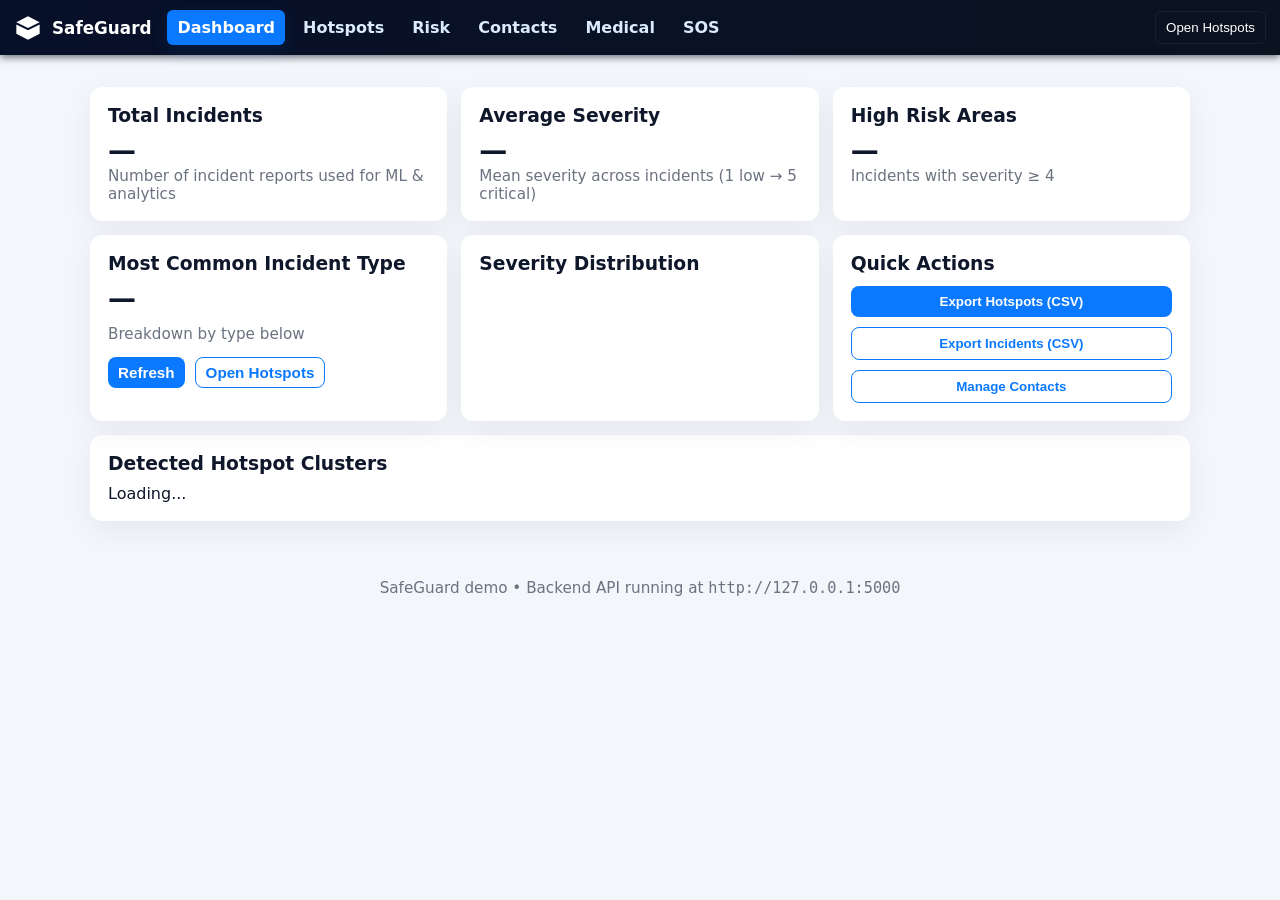
<file: frontend/index.html>
<!doctype html>
<html lang="en">
<head>
  <meta charset="utf-8" />
  <title>SafeGuard — Dashboard</title>
  <meta name="viewport" content="width=device-width,initial-scale=1" />
  <style>
    :root{font-family:system-ui,Segoe UI,Roboto,Arial}
    body{margin:0;background:#f3f6fb;color:#0f172a}

    /* NAVBAR */
    .app-header{
      display:flex;align-items:center;gap:16px;padding:10px 14px;
      background:linear-gradient(90deg,#071029,#0b1220);color:#fff;
      box-shadow:0 2px 8px rgba(2,6,23,0.6);
    }
    .brand{display:flex;align-items:center;gap:10px;cursor:pointer}
    .brand img{width:28px;height:28px;border-radius:4px}
    .brand .title{font-weight:700;font-size:1.05rem}
    .navlinks{display:flex;gap:8px;align-items:center}
    .navlinks a{color:#dbeafe;text-decoration:none;padding:8px 10px;border-radius:6px;font-weight:600}
    .navlinks a:hover{background:rgba(255,255,255,0.04)}
    .navlinks a.active{background:#0b79ff;color:#fff;box-shadow:0 6px 18px rgba(11,121,255,0.12)}
    .right-controls{margin-left:auto}
    .nav-btn{background:transparent;border:1px solid rgba(255,255,255,0.06);color:#fff;padding:8px 10px;border-radius:6px;cursor:pointer}
    @media(max-width:820px){ .navlinks{display:none} }

    /* LAYOUT */
    main{max-width:1100px;margin:20px auto;padding:12px}
    .grid{display:grid;grid-template-columns:repeat(3,1fr);gap:14px}
    @media(max-width:980px){ .grid{grid-template-columns:repeat(2,1fr)} }
    @media(max-width:640px){ .grid{grid-template-columns:1fr} }

    .card{
      background:#fff;padding:18px;border-radius:12px;box-shadow:0 10px 30px rgba(2,6,23,0.06);
    }
    .card h3{margin:0 0 8px 0}
    .stat{font-size:28px;font-weight:800;margin-top:6px}
    .muted{color:#6b7280;font-size:0.95rem}
    .list-item{display:flex;justify-content:space-between;gap:12px;padding:10px;border-radius:8px;border:1px solid #eef2ff;margin-top:10px;align-items:center}

    .btn{
      padding:8px 12px;border-radius:8px;border:0;background:#0b79ff;
      color:#fff;cursor:pointer;font-weight:700
    }
    .ghost{
      background:transparent;border:1px solid #0b79ff;color:#0b79ff
    }
    .small{padding:6px 10px;font-size:0.95rem}

    footer{max-width:1100px;margin:18px auto;padding:12px;text-align:center;color:#6b7280;font-size:0.95rem}
  </style>
</head>
<body>

  <!-- NAVBAR -->
  <header class="app-header">
    <div class="brand" id="brand">
      <img src="data:image/svg+xml;utf8,
      <svg xmlns='http://www.w3.org/2000/svg' width='28' height='28' viewBox='0 0 24 24'>
        <path fill='%23ffffff' d='M12 2L2 7l10 5 10-5-10-5zm0 12l-10-5v8l10 5 10-5v-8l-10 5z'/>
      </svg>" alt="logo"/>
      <span class="title">SafeGuard</span>
    </div>

    <nav class="navlinks">
      <a href="index.html" data-nav="index">Dashboard</a>
      <a href="hotspots.html" data-nav="hotspots">Hotspots</a>
      <a href="risk.html" data-nav="risk">Risk</a>
      <a href="contacts.html" data-nav="contacts">Contacts</a>
      <a href="medical.html" data-nav="medical">Medical</a>
      <a href="sos.html" data-nav="sos">SOS</a>
    </nav>

    <div class="right-controls">
      <button id="open-map" class="nav-btn">Open Hotspots</button>
    </div>
  </header>

  <main>

    <!-- SUMMARY GRID -->
    <div class="grid" style="margin-bottom:14px">
      <div class="card">
        <h3>Total Incidents</h3>
        <div class="stat" id="total-incidents">—</div>
        <div class="muted">Number of incident reports used for ML & analytics</div>
      </div>

      <div class="card">
        <h3>Average Severity</h3>
        <div class="stat" id="avg-severity">—</div>
        <div class="muted">Mean severity across incidents (1 low → 5 critical)</div>
      </div>

      <div class="card">
        <h3>High Risk Areas</h3>
        <div class="stat" id="high-risk-count">—</div>
        <div class="muted">Incidents with severity ≥ 4</div>
      </div>
    </div>

    <!-- MOST COMMON TYPE -->
    <div class="grid" style="margin-bottom:14px">
      <div class="card">

        <h3>Most Common Incident Type</h3>

        <div style="margin-bottom:14px;">
          <div id="most-common" class="stat" style="margin-bottom:10px;">—</div>
          <div class="muted" style="margin-bottom:14px;">Breakdown by type below</div>

          <!-- FIXED BUTTON ALIGNMENT -->
          <div style="display:flex;gap:10px;flex-wrap:wrap;">
            <button id="refresh-btn" class="btn small">Refresh</button>
            <button id="hotspots-btn" class="btn ghost small">Open Hotspots</button>
          </div>
        </div>

        <div id="type-list" style="margin-top:12px"></div>
      </div>

      <!-- SEVERITY -->
      <div class="card">
        <h3>Severity Distribution</h3>
        <div id="severity-list" style="margin-top:12px"></div>
      </div>

      <!-- QUICK ACTIONS -->
      <div class="card">
        <h3>Quick Actions</h3>
        <div style="display:flex;flex-direction:column;gap:10px;margin-top:12px">
          <button id="export-hotspots" class="btn">Export Hotspots (CSV)</button>
          <button id="export-incidents" class="btn ghost">Export Incidents (CSV)</button>
          <button id="goto-contacts" class="btn ghost">Manage Contacts</button>
        </div>
      </div>
    </div>

    <!-- HOTSPOT SAMPLE -->
    <div class="card" style="margin-bottom:14px">
      <h3>Detected Hotspot Clusters</h3>
      <div id="clusters-list" style="margin-top:10px">Loading...</div>
    </div>

  </main>

  <footer>
    SafeGuard demo • Backend API running at <code>http://127.0.0.1:5000</code>
  </footer>

<script>
  const API_BASE = 'http://127.0.0.1:5000';

  /* NAVBAR AUTO-HIGHLIGHT */
  (function(){
    const path = location.pathname.split('/').pop() || 'index.html';
    const mapping = {
      'index.html':'index','':'index',
      'hotspots.html':'hotspots',
      'risk.html':'risk',
      'contacts.html':'contacts',
      'medical.html':'medical',
      'sos.html':'sos'
    };
    const navKey = mapping[path.toLowerCase()] || 'index';

    document.querySelectorAll('.navlinks a').forEach(a=>{
      if(a.dataset.nav === navKey) a.classList.add('active');
    });
  })();

  /* ----------- LOAD SUMMARY DATA ----------- */
  async function loadOverview(){
    try{
      const res = await fetch(API_BASE + '/api/analytics/overview');
      const data = await res.json();

      document.getElementById('total-incidents').textContent = data.total_incidents ?? 0;
      document.getElementById('avg-severity').textContent = (data.average_severity ?? 0).toFixed(2);
      document.getElementById('high-risk-count').textContent = data.high_risk_count ?? 0;
      document.getElementById('most-common').textContent = (data.most_common_type ?? '—').toUpperCase();

      /* TYPE LIST */
      const typeList = document.getElementById('type-list');
      typeList.innerHTML = '';
      const typeDist = data.type_distribution || {};
      Object.keys(typeDist).sort((a,b)=> typeDist[b]-typeDist[a]).forEach(t=>{
        const el = document.createElement('div');
        el.className = 'list-item';
        el.innerHTML = `<div><strong>${t}</strong><div class="muted">${typeDist[t]} reports</div></div>
                        <div class="muted">${((typeDist[t]/(data.total_incidents||1))*100).toFixed(1)}%</div>`;
        typeList.appendChild(el);
      });

      /* SEVERITY LIST */
      const sevList = document.getElementById('severity-list');
      sevList.innerHTML = '';
      const sevDist = data.severity_distribution || {};
      [1,2,3,4,5].forEach(s=>{
        const count = sevDist[s] ?? 0;
        const el = document.createElement('div');
        el.className = 'list-item';
        el.innerHTML = `<div><strong>Level ${s}</strong><div class="muted">${count} reports</div></div>
                        <div class="muted">${((count/(data.total_incidents||1))*100).toFixed(1)}%</div>`;
        sevList.appendChild(el);
      });

    }catch(err){
      console.error(err);
    }
  }

  /* ----------- LOAD HOTSPOT SAMPLE ----------- */
  async function loadClusters(){
    try{
      const res = await fetch(API_BASE + '/api/analytics/hotspots');
      const data = await res.json();
      const list = document.getElementById('clusters-list');
      list.innerHTML = '';

      if(!data.hotspots || data.hotspots.length === 0){
        list.innerHTML = '<div class="muted">No clusters detected</div>';
        return;
      }

      data.hotspots.slice(0,6).forEach(h=>{
        const div = document.createElement('div');
        div.className = 'list-item';
        div.innerHTML = `<div><strong>Cluster #${h.cluster_id}</strong>
            <div class="muted">${h.most_common_type} • severity ${h.average_severity}</div>
          </div>
          <div><button class="btn small" onclick="location.href='hotspots.html'">View</button></div>`;
        list.appendChild(div);
      });

    }catch(err){
      console.error(err);
    }
  }

  /* BUTTON HANDLERS */
  document.getElementById('refresh-btn').addEventListener('click', ()=>{
    loadOverview(); loadClusters();
  });
  document.getElementById('hotspots-btn').addEventListener('click', ()=> location.href='hotspots.html');
  document.getElementById('goto-contacts').addEventListener('click', ()=> location.href='contacts.html');
  document.getElementById('open-map').addEventListener('click', ()=> location.href='hotspots.html');

  /* LOAD DATA ON START */
  loadOverview();
  loadClusters();
</script>
</body>
</html>
</file>
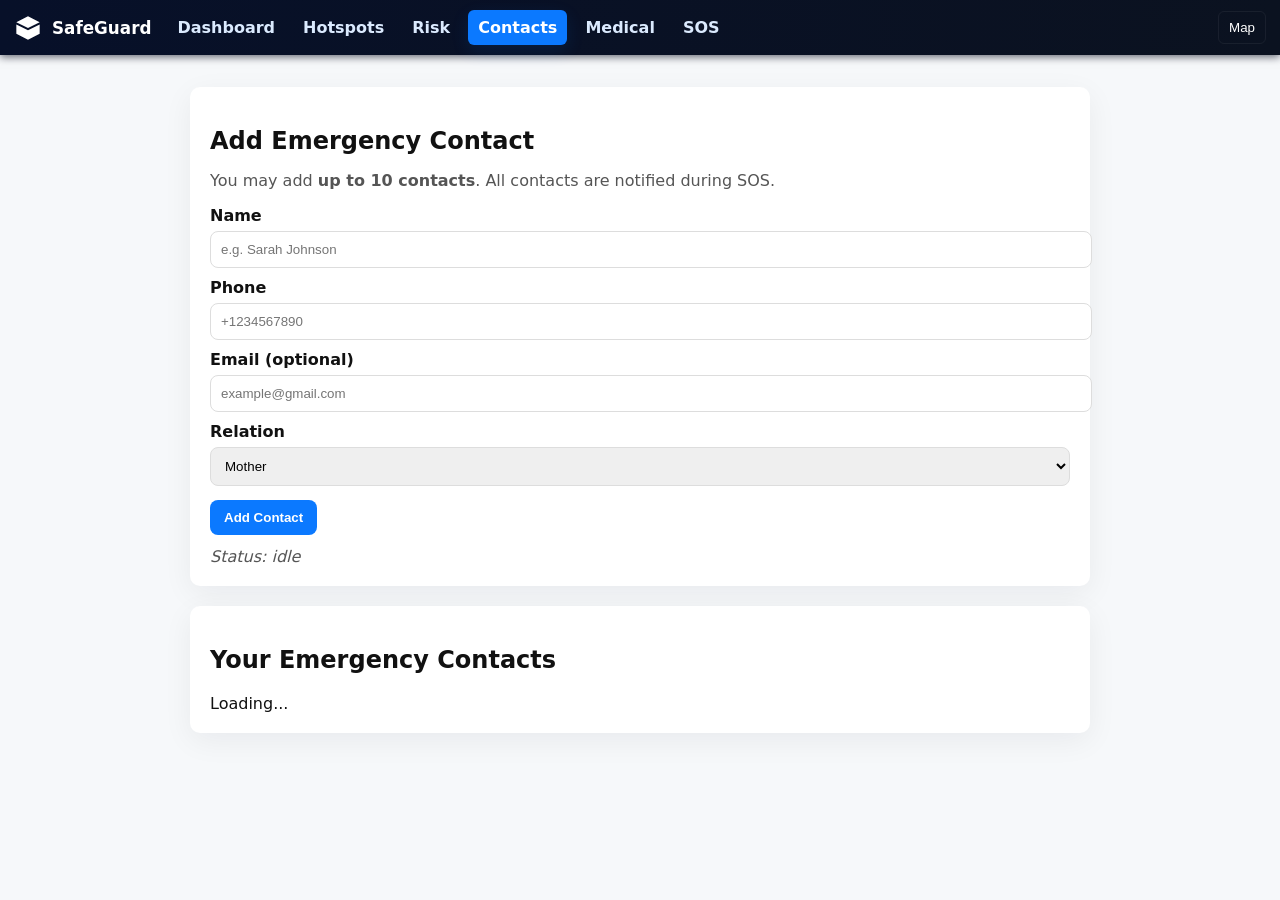
<file: frontend/contacts.html>
<!doctype html>
<html lang="en">
<head>
  <meta charset="utf-8" />
  <title>SafeGuard — Emergency Contacts</title>
  <meta name="viewport" content="width=device-width,initial-scale=1" />

  <style>
    :root{font-family:system-ui,Segoe UI,Roboto,Arial;}

    body{margin:0;background:#f6f8fa;color:#111}

    /* NAVBAR */
    .app-header{
      display:flex;align-items:center;gap:16px;padding:10px 14px;
      background:linear-gradient(90deg,#071029,#0b1220);color:#fff;
      box-shadow:0 2px 8px rgba(2,6,23,0.6);
    }
    .app-header .brand{display:flex;align-items:center;gap:10px;cursor:pointer;}
    .app-header .brand img{width:28px;height:28px;border-radius:4px}
    .app-header .brand .title{font-weight:700;font-size:1.05rem}
    .navlinks{display:flex;gap:8px;align-items:center}
    .navlinks a{color:#dbeafe;text-decoration:none;padding:8px 10px;
      border-radius:6px;font-weight:600}
    .navlinks a:hover{background:rgba(255,255,255,0.04)}
    .navlinks a.active{background:#0b79ff;color:#fff;
      box-shadow:0 6px 18px rgba(11,121,255,0.12)}
    .right-controls{margin-left:auto}
    .nav-btn{background:transparent;border:1px solid rgba(255,255,255,0.06);
      color:#fff;padding:8px 10px;border-radius:6px;cursor:pointer}
    @media(max-width:820px){ .navlinks{display:none} }

    /* PAGE STYLING */
    main{max-width:900px;margin:20px auto;padding:12px}
    .card{
      background:#fff;padding:20px;border-radius:10px;
      box-shadow:0 8px 30px rgba(15,23,42,0.06);margin-bottom:20px;
    }
    label{font-weight:700;margin-top:10px;display:block}
    input,select{
      width:100%;padding:10px;margin-top:6px;border-radius:8px;
      border:1px solid #ddd;
    }
    .btn{
      padding:10px 14px;border-radius:8px;border:0;background:#0b79ff;
      color:#fff;font-weight:700;cursor:pointer;margin-top:14px;
    }
    .btn.delete{
      background:#e11d48;
      margin:0;padding:6px 10px;font-size:0.82rem;border-radius:6px;
    }
    .contact-box{
      padding:12px;border:1px solid #ddd;border-radius:10px;
      margin-top:10px;background:#fafafa;
      display:flex;justify-content:space-between;align-items:center;
    }
    .contact-info{font-size:0.95rem}
    #status{margin-top:12px;color:#555;font-style:italic}
  </style>
</head>
<body>

  <!-- NAVBAR -->
  <header class="app-header">
    <div class="brand" id="brand">
      <img src="data:image/svg+xml;utf8,
      <svg xmlns='http://www.w3.org/2000/svg' width='28' height='28'
      viewBox='0 0 24 24'><path fill='%23ffffff'
      d='M12 2L2 7l10 5 10-5-10-5zm0 12l-10-5v8l10 5
      10-5v-8l-10 5z'/></svg>">
      <span class="title">SafeGuard</span>
    </div>

    <nav class="navlinks">
      <a href="index.html" data-nav="index">Dashboard</a>
      <a href="hotspots.html" data-nav="hotspots">Hotspots</a>
      <a href="risk.html" data-nav="risk">Risk</a>
      <a href="contacts.html" data-nav="contacts">Contacts</a>
      <a href="medical.html" data-nav="medical">Medical</a>
      <a href="sos.html" data-nav="sos">SOS</a>
    </nav>

    <div class="right-controls">
      <button id="open-map" class="nav-btn">Map</button>
    </div>
  </header>

  <main>
    <div class="card">
      <h2>Add Emergency Contact</h2>
      <p style="color:#555;margin-top:-4px">
        You may add <strong>up to 10 contacts</strong>. All contacts are notified during SOS.
      </p>

      <label>Name</label>
      <input id="cname" placeholder="e.g. Sarah Johnson"/>

      <label>Phone</label>
      <input id="cphone" placeholder="+1234567890"/>

      <label>Email (optional)</label>
      <input id="cemail" placeholder="example@gmail.com"/>

      <label>Relation</label>
      <select id="crelation">
        <option>Mother</option><option>Father</option>
        <option>Friend</option><option>Sibling</option>
        <option>Colleague</option><option>Other</option>
      </select>

      <button class="btn" id="add-btn">Add Contact</button>
      <div id="status">Status: idle</div>
    </div>

    <!-- Contact List -->
    <div class="card">
      <h2>Your Emergency Contacts</h2>
      <div id="list"></div>
    </div>
  </main>

  <script>
    const API_BASE = "http://127.0.0.1:5000";

    /* NAVBAR SCRIPT */
    (function(){
      const page = location.pathname.split('/').pop() || 'contacts.html';
      const map = {
        "index.html":"index","":"index",
        "hotspots.html":"hotspots","risk.html":"risk",
        "contacts.html":"contacts","medical.html":"medical","sos.html":"sos"
      };
      const active = map[page.toLowerCase()] || "contacts";
      document.querySelectorAll('.navlinks a').forEach(a=>{
        if(a.dataset.nav === active) a.classList.add('active');
      });
      document.getElementById('open-map').onclick =
        ()=> location.href="hotspots.html";
      document.getElementById('brand').onclick = ()=>{
        const nav = document.querySelector('.navlinks');
        nav.style.display = (getComputedStyle(nav).display==="none") ? "flex":"none";
      };
    })();

    const listBox = document.getElementById("list");
    const status = msg => document.getElementById("status").textContent = "Status: " + msg;

    /* Load contacts */
    async function loadContacts(){
      listBox.innerHTML = "Loading...";
      let res = await fetch(API_BASE + "/api/contacts");
      let data = await res.json();

      if(!Array.isArray(data) || data.length === 0){
        listBox.innerHTML = "<p style='color:#555'>No contacts added yet.</p>";
        return;
      }

      listBox.innerHTML = "";
      data.forEach(c=>{
        const box = document.createElement("div");
        box.className = "contact-box";
        box.innerHTML = `
          <div class="contact-info">
            <b>${c.name}</b><br>
            ${c.phone} — ${c.relation}<br>
            <small>${c.email || ""}</small>
          </div>
          <button class="btn delete" onclick="delContact(${c.id})">Delete</button>
        `;
        listBox.appendChild(box);
      });
    }

    /* Add contact */
    document.getElementById("add-btn").onclick = async ()=>{
      const name = document.getElementById("cname").value.trim();
      const phone = document.getElementById("cphone").value.trim();
      const email = document.getElementById("cemail").value.trim();
      const relation = document.getElementById("crelation").value;

      if(!name || !phone){
        status("Name & phone required");
        return;
      }

      status("Adding...");
      let res = await fetch(API_BASE + "/api/contacts", {
        method:"POST",
        headers:{ "Content-Type":"application/json" },
        body: JSON.stringify({name,phone,email,relation})
      });

      if(res.ok){
        status("Added!");
        loadContacts();
      } else {
        let t = await res.text();
        status("Error: " + t);
      }
    };

    /* Delete */
    async function delContact(id){
      if(!confirm("Delete contact?")) return;
      status("Deleting...");
      let res = await fetch(API_BASE+"/api/contacts/"+id,{method:"DELETE"});
      if(res.ok){
        status("Deleted");
        loadContacts();
      } else {
        status("Error deleting");
      }
    }
    window.delContact = delContact;

    loadContacts();
  </script>

</body>
</html>
</file>
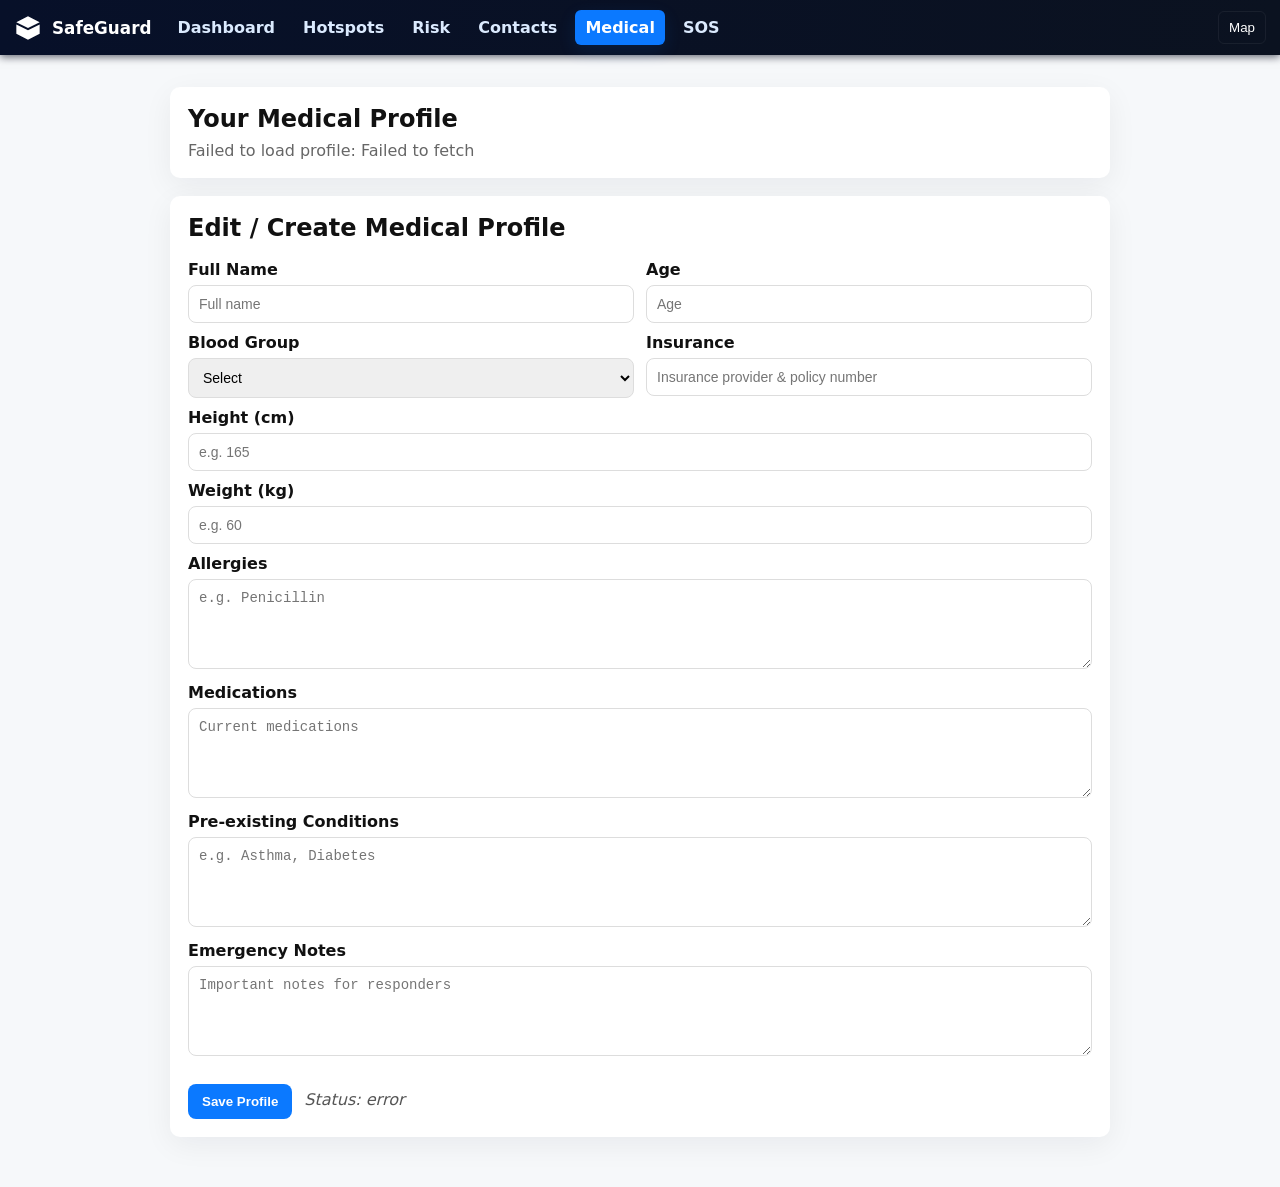
<file: frontend/medical.html>
<!doctype html>
<html lang="en">
<head>
  <meta charset="utf-8" />
  <title>SafeGuard — Medical Profile</title>
  <meta name="viewport" content="width=device-width,initial-scale=1" />
  <style>
    :root{font-family:system-ui,Segoe UI,Roboto,Arial;}

    body{margin:0;background:#f6f8fa;color:#111}

    /* NAVBAR (consistent with other pages) */
    .app-header{
      display:flex;align-items:center;gap:16px;padding:10px 14px;
      background:linear-gradient(90deg,#071029,#0b1220);color:#fff;
      box-shadow:0 2px 8px rgba(2,6,23,0.6);
    }
    .app-header .brand{display:flex;align-items:center;gap:10px;cursor:pointer;}
    .app-header .brand img{width:28px;height:28px;border-radius:4px}
    .app-header .brand .title{font-weight:700;font-size:1.05rem}
    .navlinks{display:flex;gap:8px;align-items:center}
    .navlinks a{color:#dbeafe;text-decoration:none;padding:8px 10px;border-radius:6px;font-weight:600}
    .navlinks a:hover{background:rgba(255,255,255,0.04)}
    .navlinks a.active{background:#0b79ff;color:#fff;box-shadow:0 6px 18px rgba(11,121,255,0.12)}
    .right-controls{margin-left:auto}
    .nav-btn{background:transparent;border:1px solid rgba(255,255,255,0.06);color:#fff;padding:8px 10px;border-radius:6px;cursor:pointer}
    @media(max-width:820px){ .navlinks{display:none} }

    /* PAGE STYLES */
    main{max-width:940px;margin:20px auto;padding:12px}
    .card{
      background:#fff;padding:18px;border-radius:10px;
      box-shadow:0 8px 30px rgba(15,23,42,0.06);margin-bottom:18px;
    }
    label{display:block;font-weight:700;margin-top:10px}
    input[type="text"], input[type="number"], select, textarea {
      width:100%;padding:10px;border-radius:8px;border:1px solid #ddd;margin-top:6px;
      box-sizing:border-box;font-size:14px;
    }
    textarea { min-height:90px; resize:vertical; }
    .grid{display:grid;grid-template-columns:1fr 1fr;gap:12px}
    .btn{padding:10px 14px;border-radius:8px;border:0;background:#0b79ff;color:#fff;font-weight:700;cursor:pointer;margin-top:14px}
    .muted{color:#666}
    #status{margin-top:10px;font-style:italic;color:#555}
    pre.output{background:#071029;color:#dbeafe;padding:12px;border-radius:8px;white-space:pre-wrap}
  </style>
</head>
<body>

  <!-- NAVBAR -->
  <header class="app-header">
    <div class="brand" id="brand">
      <img src="data:image/svg+xml;utf8,
      <svg xmlns='http://www.w3.org/2000/svg' width='28' height='28' viewBox='0 0 24 24'>
        <path fill='%23ffffff' d='M12 2L2 7l10 5 10-5-10-5zm0 12l-10-5v8l10 5 10-5v-8l-10 5z'/>
      </svg>">
      <span class="title">SafeGuard</span>
    </div>

    <nav class="navlinks">
      <a href="index.html" data-nav="index">Dashboard</a>
      <a href="hotspots.html" data-nav="hotspots">Hotspots</a>
      <a href="risk.html" data-nav="risk">Risk</a>
      <a href="contacts.html" data-nav="contacts">Contacts</a>
      <a href="medical.html" data-nav="medical">Medical</a>
      <a href="sos.html" data-nav="sos">SOS</a>
    </nav>

    <div class="right-controls">
      <button id="open-map" class="nav-btn">Map</button>
    </div>
  </header>

  <main>
    <!-- Display area -->
    <div class="card" id="profile-display">
      <h2 style="margin:0 0 8px 0">Your Medical Profile</h2>
      <div id="profile-area">
        <div id="loading" class="muted">Loading medical profile…</div>
      </div>
    </div>

    <!-- Edit / Create form -->
    <div class="card">
      <h2 style="margin:0 0 8px 0">Edit / Create Medical Profile</h2>
      <div id="form-errors" style="color:#b91c1c"></div>

      <div class="grid">
        <div>
          <label for="full_name">Full Name</label>
          <input id="full_name" type="text" placeholder="Full name" />
        </div>
        <div>
          <label for="age">Age</label>
          <input id="age" type="number" min="0" placeholder="Age" />
        </div>
      </div>

      <div class="grid">
        <div>
          <label for="blood_group">Blood Group</label>
          <select id="blood_group">
            <option value="">Select</option>
            <option>A+</option><option>A-</option><option>B+</option><option>B-</option>
            <option>AB+</option><option>AB-</option><option>O+</option><option>O-</option>
          </select>
        </div>
        <div>
          <label for="insurance">Insurance</label>
          <input id="insurance" type="text" placeholder="Insurance provider & policy number" />
        </div>
      </div>

      <label for="height">Height (cm)</label>
      <input id="height" type="number" step="0.1" placeholder="e.g. 165" />

      <label for="weight">Weight (kg)</label>
      <input id="weight" type="number" step="0.1" placeholder="e.g. 60" />

      <label for="allergies">Allergies</label>
      <textarea id="allergies" placeholder="e.g. Penicillin"></textarea>

      <label for="medications">Medications</label>
      <textarea id="medications" placeholder="Current medications"></textarea>

      <label for="conditions">Pre-existing Conditions</label>
      <textarea id="conditions" placeholder="e.g. Asthma, Diabetes"></textarea>

      <label for="emergency_notes">Emergency Notes</label>
      <textarea id="emergency_notes" placeholder="Important notes for responders"></textarea>

      <div style="display:flex;gap:12px;align-items:center;margin-top:10px">
        <button id="btn-save" class="btn">Save Profile</button>
        <div id="status">Status: idle</div>
      </div>
    </div>
  </main>

  <script>
    const API_BASE = 'http://127.0.0.1:5000';

    /* NAVBAR helper: highlight active link & map button */
    (function(){
      const path = location.pathname.split('/').pop() || 'medical.html';
      const mapping = {
        'index.html':'index','':'index','hotspots.html':'hotspots','risk.html':'risk',
        'contacts.html':'contacts','medical.html':'medical','sos.html':'sos'
      };
      const navKey = mapping[path.toLowerCase()] || 'medical';
      document.querySelectorAll('.navlinks a').forEach(a=>{
        try{ if(a.getAttribute('data-nav') === navKey) a.classList.add('active'); }catch(e){}
      });
      const mapBtn = document.getElementById('open-map');
      if(mapBtn) mapBtn.addEventListener('click', ()=> location.href='hotspots.html');
      const brand = document.getElementById('brand');
      if(brand) brand.addEventListener('click', ()=> { const nav = document.querySelector('.navlinks'); if(nav) nav.style.display = (getComputedStyle(nav).display === 'none') ? 'flex' : 'none'; });
    })();

    /* Utility */
    function setStatus(msg){ document.getElementById('status').textContent = 'Status: ' + msg; }
    function showError(msg){ document.getElementById('form-errors').textContent = msg; }
    function escapeHtml(s){ if(s === null || s === undefined) return ''; return String(s).replaceAll('&','&amp;').replaceAll('<','&lt;').replaceAll('>','&gt;').replaceAll('"','&quot;'); }

    /* Load profile */
    async function loadProfile(){
      setStatus('loading...');
      const area = document.getElementById('profile-area');
      area.innerHTML = '<div id="loading" class="muted">Loading medical profile…</div>';
      try{
        const res = await fetch(`${API_BASE}/api/medical`);
        if(res.status === 404){
          area.innerHTML = '<div class="muted">No medical profile found. Please fill the form below and save.</div>';
          setStatus('no profile');
          return;
        }
        if(!res.ok) throw new Error('HTTP ' + res.status);
        const data = await res.json();

        // Render summary
        const html = `
          <div style="display:grid;grid-template-columns:1fr 1fr;gap:12px">
            <div><strong>Full name</strong><div class="muted">${escapeHtml(data.full_name)}</div></div>
            <div><strong>Age</strong><div class="muted">${data.age ?? ''}</div></div>
            <div><strong>Blood group</strong><div class="muted">${escapeHtml(data.blood_group)}</div></div>
            <div><strong>Insurance</strong><div class="muted">${escapeHtml(data.insurance)}</div></div>
          </div>
          <div style="margin-top:12px">
            <div><strong>Height</strong> <span class="muted">${data.height ?? ''} cm</span></div>
            <div><strong>Weight</strong> <span class="muted">${data.weight ?? ''} kg</span></div>
          </div>
          <div style="margin-top:12px">
            <div><strong>Allergies</strong><div class="muted">${escapeHtml(data.allergies)}</div></div>
            <div style="margin-top:8px"><strong>Medications</strong><div class="muted">${escapeHtml(data.medications)}</div></div>
            <div style="margin-top:8px"><strong>Conditions</strong><div class="muted">${escapeHtml(data.conditions)}</div></div>
            <div style="margin-top:8px"><strong>Emergency notes</strong><div class="muted">${escapeHtml(data.emergency_notes)}</div></div>
          </div>
        `;
        area.innerHTML = html;

        // Prefill form
        document.getElementById('full_name').value = data.full_name || '';
        document.getElementById('age').value = data.age ?? '';
        document.getElementById('blood_group').value = data.blood_group || '';
        document.getElementById('height').value = data.height ?? '';
        document.getElementById('weight').value = data.weight ?? '';
        document.getElementById('allergies').value = data.allergies || '';
        document.getElementById('medications').value = data.medications || '';
        document.getElementById('conditions').value = data.conditions || '';
        document.getElementById('emergency_notes').value = data.emergency_notes || '';
        document.getElementById('insurance').value = data.insurance || '';

        setStatus('profile loaded');
      }catch(err){
        area.innerHTML = '<div class="muted">Failed to load profile: ' + escapeHtml(err.message) + '</div>';
        setStatus('error');
        console.error(err);
      }
    }

    /* Save profile */
    document.getElementById('btn-save').addEventListener('click', async () => {
      showError('');
      setStatus('saving...');
      const payload = {
        full_name: document.getElementById('full_name').value.trim() || null,
        age: document.getElementById('age').value ? Number(document.getElementById('age').value) : null,
        blood_group: document.getElementById('blood_group').value || null,
        height: document.getElementById('height').value ? Number(document.getElementById('height').value) : null,
        weight: document.getElementById('weight').value ? Number(document.getElementById('weight').value) : null,
        allergies: document.getElementById('allergies').value.trim() || null,
        medications: document.getElementById('medications').value.trim() || null,
        conditions: document.getElementById('conditions').value.trim() || null,
        emergency_notes: document.getElementById('emergency_notes').value.trim() || null,
        insurance: document.getElementById('insurance').value.trim() || null
      };

      try{
        const res = await fetch(`${API_BASE}/api/medical`, {
          method: 'POST',
          headers: {'Content-Type':'application/json'},
          body: JSON.stringify(payload)
        });
        const json = await res.json().catch(()=>null);
        if(!res.ok){
          showError(json?.error || json?.message || 'Failed to save profile');
          setStatus('save failed');
          return;
        }
        setStatus('saved');
        await loadProfile();
      }catch(err){
        showError('Network error: ' + err.message);
        setStatus('error');
        console.error(err);
      }
    });

    // initial load
    loadProfile();
  </script>

</body>
</html>
</file>
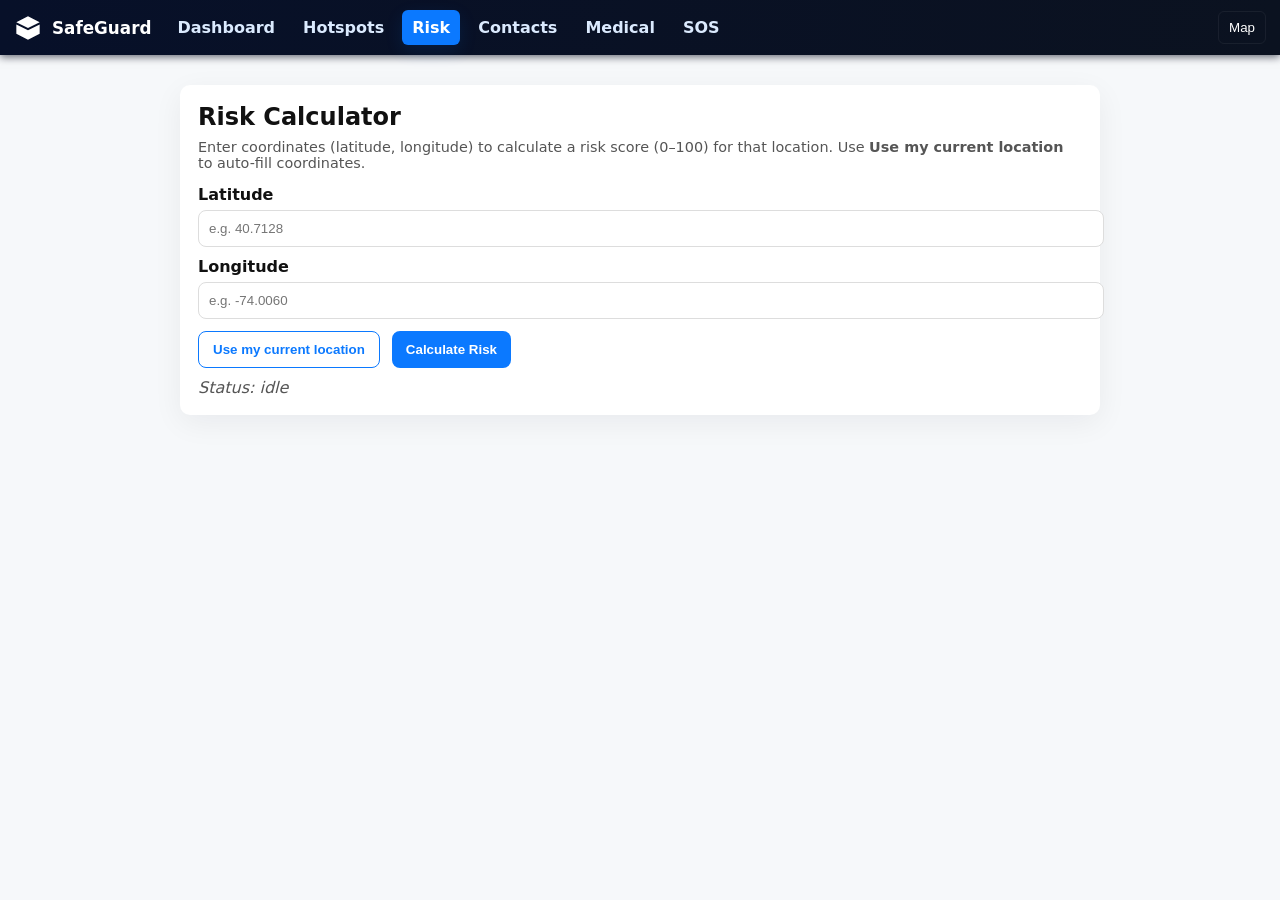
<file: frontend/risk.html>
<!doctype html>
<html lang="en">
<head>
  <meta charset="utf-8" />
  <title>SafeGuard — Risk Calculator</title>
  <meta name="viewport" content="width=device-width,initial-scale=1" />
  <style>
    :root{font-family:system-ui,Segoe UI,Roboto,Arial;}

    body{margin:0;background:#f6f8fa;color:#111}

    /* NAVBAR (same look as hotspots) */
    .app-header{
      display:flex;
      align-items:center;
      gap:16px;
      padding:10px 14px;
      background: linear-gradient(90deg,#071029,#0b1220);
      color:#fff;
      box-shadow:0 2px 8px rgba(2,6,23,0.6);
    }
    .app-header .brand{display:flex;align-items:center;gap:10px;cursor:pointer}
    .app-header .brand img{width:28px;height:28px;border-radius:4px}
    .app-header .brand .title{font-weight:700;font-size:1.05rem}
    .navlinks{display:flex;gap:8px;align-items:center}
    .navlinks a{
      color:#dbeafe;text-decoration:none;padding:8px 10px;border-radius:6px;font-weight:600;
    }
    .navlinks a:hover{background:rgba(255,255,255,0.04)}
    .navlinks a.active{background:#0b79ff;color:#fff;box-shadow:0 6px 18px rgba(11,121,255,0.12)}
    .right-controls{margin-left:auto}
    .nav-btn{background:transparent;border:1px solid rgba(255,255,255,0.06);color:#fff;padding:8px 10px;border-radius:6px;cursor:pointer}
    @media (max-width:820px){ .navlinks{display:none} }

    /* PAGE STYLES */
    header.page-header{background:transparent;padding:18px 14px}
    main{max-width:920px;margin:18px auto;padding:12px}
    .card{background:#fff;padding:18px;border-radius:10px;box-shadow:0 8px 30px rgba(15,23,42,0.06)}
    label{display:block;font-weight:700;margin-top:10px}
    input[type="number"]{width:100%;padding:10px;border-radius:8px;border:1px solid #ddd;margin-top:6px}
    .row{display:flex;gap:12px;margin-top:12px}
    .btn{padding:10px 14px;border-radius:8px;border:0;background:#0b79ff;color:#fff;font-weight:700;cursor:pointer}
    .btn.ghost{background:transparent;border:1px solid #0b79ff;color:#0b79ff}
    .result{margin-top:16px;padding:12px;border-radius:8px;background:#0f1724;color:#e6eef6;white-space:pre-wrap}
    .hint{font-size:0.9rem;color:#555;margin-top:8px}
    #status{margin-top:10px;font-style:italic;color:#555}
    pre.output-json{background:#071029;color:#dbeafe;padding:12px;border-radius:8px;white-space:pre-wrap}
  </style>
</head>
<body>

  <!-- NAVBAR -->
  <header class="app-header">
    <div class="brand" id="brand">
      <img src="data:image/svg+xml;utf8,<svg xmlns='http://www.w3.org/2000/svg' width='28' height='28' viewBox='0 0 24 24'><path fill='%23ffffff' d='M12 2L2 7l10 5 10-5-10-5zm0 12l-10-5v8l10 5 10-5v-8l-10 5z'/></svg>">
      <span class="title">SafeGuard</span>
    </div>

    <nav class="navlinks">
      <a href="index.html" data-nav="index">Dashboard</a>
      <a href="hotspots.html" data-nav="hotspots">Hotspots</a>
      <a href="risk.html" data-nav="risk">Risk</a>
      <a href="contacts.html" data-nav="contacts">Contacts</a>
      <a href="medical.html" data-nav="medical">Medical</a>
      <a href="sos.html" data-nav="sos">SOS</a>
    </nav>

    <div class="right-controls">
      <button id="open-map" class="nav-btn">Map</button>
    </div>
  </header>

  <!-- MAIN CONTENT -->
  <main>
    <div class="card">
      <h2 style="margin:0 0 8px 0">Risk Calculator</h2>
      <p class="hint">Enter coordinates (latitude, longitude) to calculate a risk score (0–100) for that location. Use <strong>Use my current location</strong> to auto-fill coordinates.</p>

      <label for="lat">Latitude</label>
      <input id="lat" type="number" step="any" placeholder="e.g. 40.7128" />

      <label for="lon">Longitude</label>
      <input id="lon" type="number" step="any" placeholder="e.g. -74.0060" />

      <div class="row">
        <button id="use-my-loc" class="btn ghost">Use my current location</button>
        <button id="calc" class="btn">Calculate Risk</button>
      </div>

      <div id="status">Status: idle</div>

      <div id="output" class="result" style="display:none">
        <pre class="output-json" id="output-json"></pre>
      </div>
    </div>
  </main>

  <!-- PAGE SCRIPTS -->
  <script>
    const API_BASE = 'http://127.0.0.1:5000';

    /* Navbar helper — highlight active link & map button */
    (function(){
      const path = location.pathname.split('/').pop() || 'risk.html';
      const mapping = {
        'index.html':'index','':'index','hotspots.html':'hotspots','risk.html':'risk',
        'contacts.html':'contacts','medical.html':'medical','sos.html':'sos'
      };
      const navKey = mapping[path.toLowerCase()] || 'risk';
      document.querySelectorAll('.navlinks a').forEach(a=>{
        try{ if(a.getAttribute('data-nav') === navKey) a.classList.add('active'); }catch(e){}
      });
      const mapBtn = document.getElementById('open-map');
      if(mapBtn) mapBtn.addEventListener('click', ()=> location.href='hotspots.html');
      const brand = document.getElementById('brand');
      if(brand) brand.addEventListener('click', ()=> { const nav = document.querySelector('.navlinks'); if(nav) nav.style.display = (getComputedStyle(nav).display === 'none') ? 'flex' : 'none'; });
    })();

    const latEl = document.getElementById('lat');
    const lonEl = document.getElementById('lon');
    const statusEl = document.getElementById('status');
    const outWrap = document.getElementById('output');
    const outJson = document.getElementById('output-json');
    const btnCalc = document.getElementById('calc');
    const btnMyLoc = document.getElementById('use-my-loc');

    function setStatus(s){ statusEl.textContent = 'Status: ' + s; }
    function showOutput(obj){
      outWrap.style.display = 'block';
      outJson.textContent = JSON.stringify(obj, null, 2);
    }

    /* Calculate risk */
    btnCalc.addEventListener('click', async () => {
      outWrap.style.display = 'none';
      const lat = parseFloat(latEl.value);
      const lon = parseFloat(lonEl.value);
      if(Number.isNaN(lat) || Number.isNaN(lon)){
        setStatus('Please enter valid numeric latitude and longitude.');
        return;
      }

      setStatus('Requesting risk score…');
      try {
        const res = await fetch(`${API_BASE}/api/analytics/risk-score`, {
          method: 'POST',
          headers: {'Content-Type':'application/json'},
          body: JSON.stringify({latitude: lat, longitude: lon})
        });
        if(!res.ok){
          const text = await res.text();
          setStatus('Server error');
          outWrap.style.display = 'block';
          outJson.textContent = text;
          return;
        }
        const data = await res.json();
        setStatus('Response received');
        showOutput({
          latitude: lat,
          longitude: lon,
          risk_score: data.risk_score,
          interpretation: data.interpretation,
          nearby_incidents: data.nearby_incidents,
          recent_incidents: data.recent_incidents
        });
      } catch(err){
        setStatus('Network error: ' + err.message);
        outWrap.style.display = 'block';
        outJson.textContent = err.message;
      }
    });

    /* Use browser geolocation */
    btnMyLoc.addEventListener('click', () => {
      setStatus('Getting current position…');
      if(!navigator.geolocation){
        setStatus('Geolocation not supported by your browser.');
        return;
      }
      navigator.geolocation.getCurrentPosition(pos => {
        latEl.value = pos.coords.latitude.toFixed(6);
        lonEl.value = pos.coords.longitude.toFixed(6);
        setStatus('Location filled. Click "Calculate Risk".');
      }, err => {
        setStatus('Location error: ' + err.message);
      }, {enableHighAccuracy:true, timeout:10000});
    });
  </script>

</body>
</html>
</file>
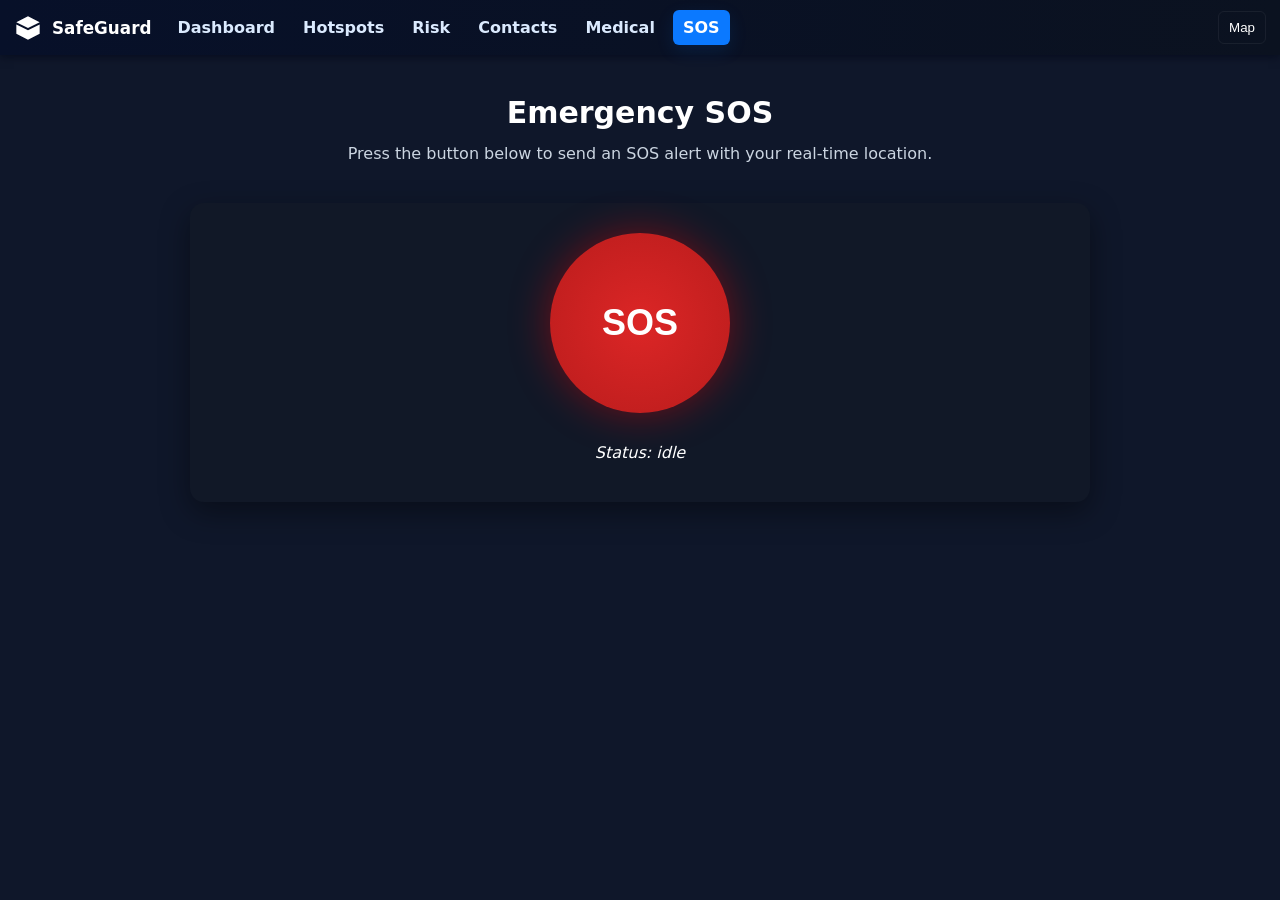
<file: frontend/sos.html>
<!doctype html>
<html lang="en">
<head>
  <meta charset="utf-8" />
  <title>SafeGuard — SOS Emergency</title>
  <meta name="viewport" content="width=device-width,initial-scale=1" />

  <style>
    :root{font-family:system-ui,Segoe UI,Roboto,Arial;}

    body{margin:0;background:#0f172a;color:#fff}

    /* NAVBAR (same across app) */
    .app-header{
      display:flex;align-items:center;gap:16px;padding:10px 14px;
      background:linear-gradient(90deg,#071029,#0b1220);color:#fff;
      box-shadow:0 2px 8px rgba(2,6,23,0.6);
    }
    .app-header .brand{display:flex;align-items:center;gap:10px;cursor:pointer;}
    .app-header .brand img{width:28px;height:28px;border-radius:4px}
    .app-header .brand .title{font-weight:700;font-size:1.05rem}
    .navlinks{display:flex;gap:8px;align-items:center}
    .navlinks a{
      color:#dbeafe;text-decoration:none;padding:8px 10px;border-radius:6px;font-weight:600
    }
    .navlinks a:hover{background:rgba(255,255,255,0.04)}
    .navlinks a.active{
      background:#0b79ff;color:#fff;
      box-shadow:0 6px 18px rgba(11,121,255,0.12)
    }
    .right-controls{margin-left:auto}
    .nav-btn{
      background:transparent;border:1px solid rgba(255,255,255,0.06);
      color:#fff;padding:8px 10px;border-radius:6px;cursor:pointer
    }
    @media(max-width:820px){ .navlinks{display:none} }

    /* PAGE STYLING */
    main{max-width:900px;margin:0 auto;padding:20px;text-align:center}

    .sos-container{
      margin-top:40px;
      padding:30px;
      background:#111827;
      border-radius:14px;
      box-shadow:0 10px 30px rgba(0,0,0,0.4);
    }

    .sos-btn{
      width:180px;height:180px;
      border-radius:50%;
      background:radial-gradient(circle,#dc2626,#b91c1c);
      border:none;
      color:#fff;font-size:36px;font-weight:800;
      cursor:pointer;
      box-shadow:0 0 40px rgba(255,0,0,0.4);
      transition:0.2s;
    }
    .sos-btn:active{
      transform:scale(0.95);
      box-shadow:0 0 25px rgba(255,0,0,0.3);
    }

    .countdown{
      font-size:32px;
      font-weight:700;
      color:#facc15;
      margin-top:20px;
      display:none;
    }

    #status{
      margin-top:20px;
      font-style:italic;
      color:#fff;
      padding:10px;
    }

    .result-box{
      margin-top:20px;
      background:#1e293b;
      padding:20px;
      border-radius:12px;
      text-align:left;
      white-space:pre-wrap;
      color:#e2e8f0;
      display:none;
    }

    a.map-link{
      color:#38bdf8;
      font-weight:700;
    }

  </style>
</head>
<body>

<!-- NAVBAR -->
<header class="app-header">
  <div class="brand" id="brand">
    <img src="data:image/svg+xml;utf8,
      <svg xmlns='http://www.w3.org/2000/svg' width='28' height='28'
      viewBox='0 0 24 24'><path fill='%23ffffff'
      d='M12 2L2 7l10 5 10-5-10-5zm0 12l-10-5v8l10 5 10-5v-8l-10 5z'/></svg>">
    <span class="title">SafeGuard</span>
  </div>

  <nav class="navlinks">
    <a href="index.html" data-nav="index">Dashboard</a>
    <a href="hotspots.html" data-nav="hotspots">Hotspots</a>
    <a href="risk.html" data-nav="risk">Risk</a>
    <a href="contacts.html" data-nav="contacts">Contacts</a>
    <a href="medical.html" data-nav="medical">Medical</a>
    <a href="sos.html" data-nav="sos">SOS</a>
  </nav>

  <div class="right-controls">
    <button id="open-map" class="nav-btn">Map</button>
  </div>
</header>

<main>
  <h1 style="margin-top:20px;font-size:30px;font-weight:700">Emergency SOS</h1>
  <p style="color:#cbd5e1;margin-top:-6px">
    Press the button below to send an SOS alert with your real-time location.
  </p>

  <div class="sos-container">
    <button class="sos-btn" id="sos-btn">SOS</button>
    <div class="countdown" id="countdown">3</div>
    <div id="status">Status: idle</div>
  </div>

  <div class="result-box" id="result-box">
    <h3 style="margin-top:0">SOS Sent Successfully ✔</h3>
    <div id="result-text"></div>
  </div>
</main>

<script>
  const API_BASE = "http://127.0.0.1:5000";

  /* NAVBAR SCRIPT */
  (function(){
    const path = location.pathname.split('/').pop() || 'sos.html';
    const map = {
      "index.html":"index","":"index",
      "hotspots.html":"hotspots","risk.html":"risk",
      "contacts.html":"contacts","medical.html":"medical","sos.html":"sos"
    };
    const active = map[path.toLowerCase()] || "sos";
    document.querySelectorAll('.navlinks a').forEach(a=>{
      if(a.dataset.nav === active) a.classList.add('active');
    });
    document.getElementById('open-map').onclick =
      ()=> location.href="hotspots.html";
    document.getElementById('brand').onclick = ()=>{
      const nav = document.querySelector('.navlinks');
      nav.style.display = (getComputedStyle(nav).display==="none")
        ? "flex" : "none";
    };
  })();

  const sosBtn = document.getElementById("sos-btn");
  const countdownEl = document.getElementById("countdown");
  const statusEl = msg => document.getElementById("status").textContent = "Status: " + msg;
  const resultBox = document.getElementById("result-box");
  const resultText = document.getElementById("result-text");

  /* ===========================
        SOS BUTTON LOGIC
     =========================== */
  sosBtn.addEventListener("click", ()=>{
    let counter = 3;
    countdownEl.style.display = "block";
    countdownEl.textContent = counter;
    statusEl("Counting down…");

    const timer = setInterval(()=>{
      counter--;
      countdownEl.textContent = counter;
      if(counter === 0){
        clearInterval(timer);
        countdownEl.style.display = "none";
        triggerSOS();
      }
    }, 1000);
  });

  /* ===========================
        SEND SOS TO BACKEND
     =========================== */
  function triggerSOS(){
    statusEl("Getting location…");

    if(!navigator.geolocation){
      statusEl("Geolocation not supported");
      return;
    }

    navigator.geolocation.getCurrentPosition(async pos=>{
      statusEl("Sending SOS...");
      const lat = pos.coords.latitude;
      const lon = pos.coords.longitude;

      try {
        const res = await fetch(`${API_BASE}/api/sos`, {
          method:"POST",
          headers:{ "Content-Type":"application/json" },
          body: JSON.stringify({
            latitude: lat,
            longitude: lon,
            address: "Auto-captured via GPS"
          })
        });

        const data = await res.json();
        if(!res.ok){
          statusEl("Server error");
          resultBox.style.display = "block";
          resultText.textContent = JSON.stringify(data, null, 2);
          return;
        }

        statusEl("SOS Sent");
        resultBox.style.display = "block";
        resultText.innerHTML = `
          <strong>Contacts Notified:</strong> ${data.contacts_notified}<br><br>
          <strong>Location:</strong><br>
          Latitude: ${lat}<br>
          Longitude: ${lon}<br><br>
          <a class="map-link" href="${data.location.maps_url}" target="_blank">
            View Location on Google Maps
          </a><br><br>
          <strong>Medical Shared:</strong><br>
          Blood Group: ${data.medical_shared.blood_group}<br>
          Allergies: ${data.medical_shared.allergies}
        `;

      } catch(err){
        statusEl("Network error");
        resultBox.style.display="block";
        resultText.textContent = err.message;
      }

    }, err=>{
      statusEl("Location error: " + err.message);
    }, {enableHighAccuracy:true, timeout:30000, maximumAge:0});
  }
</script>

</body>
</html>
</file>
